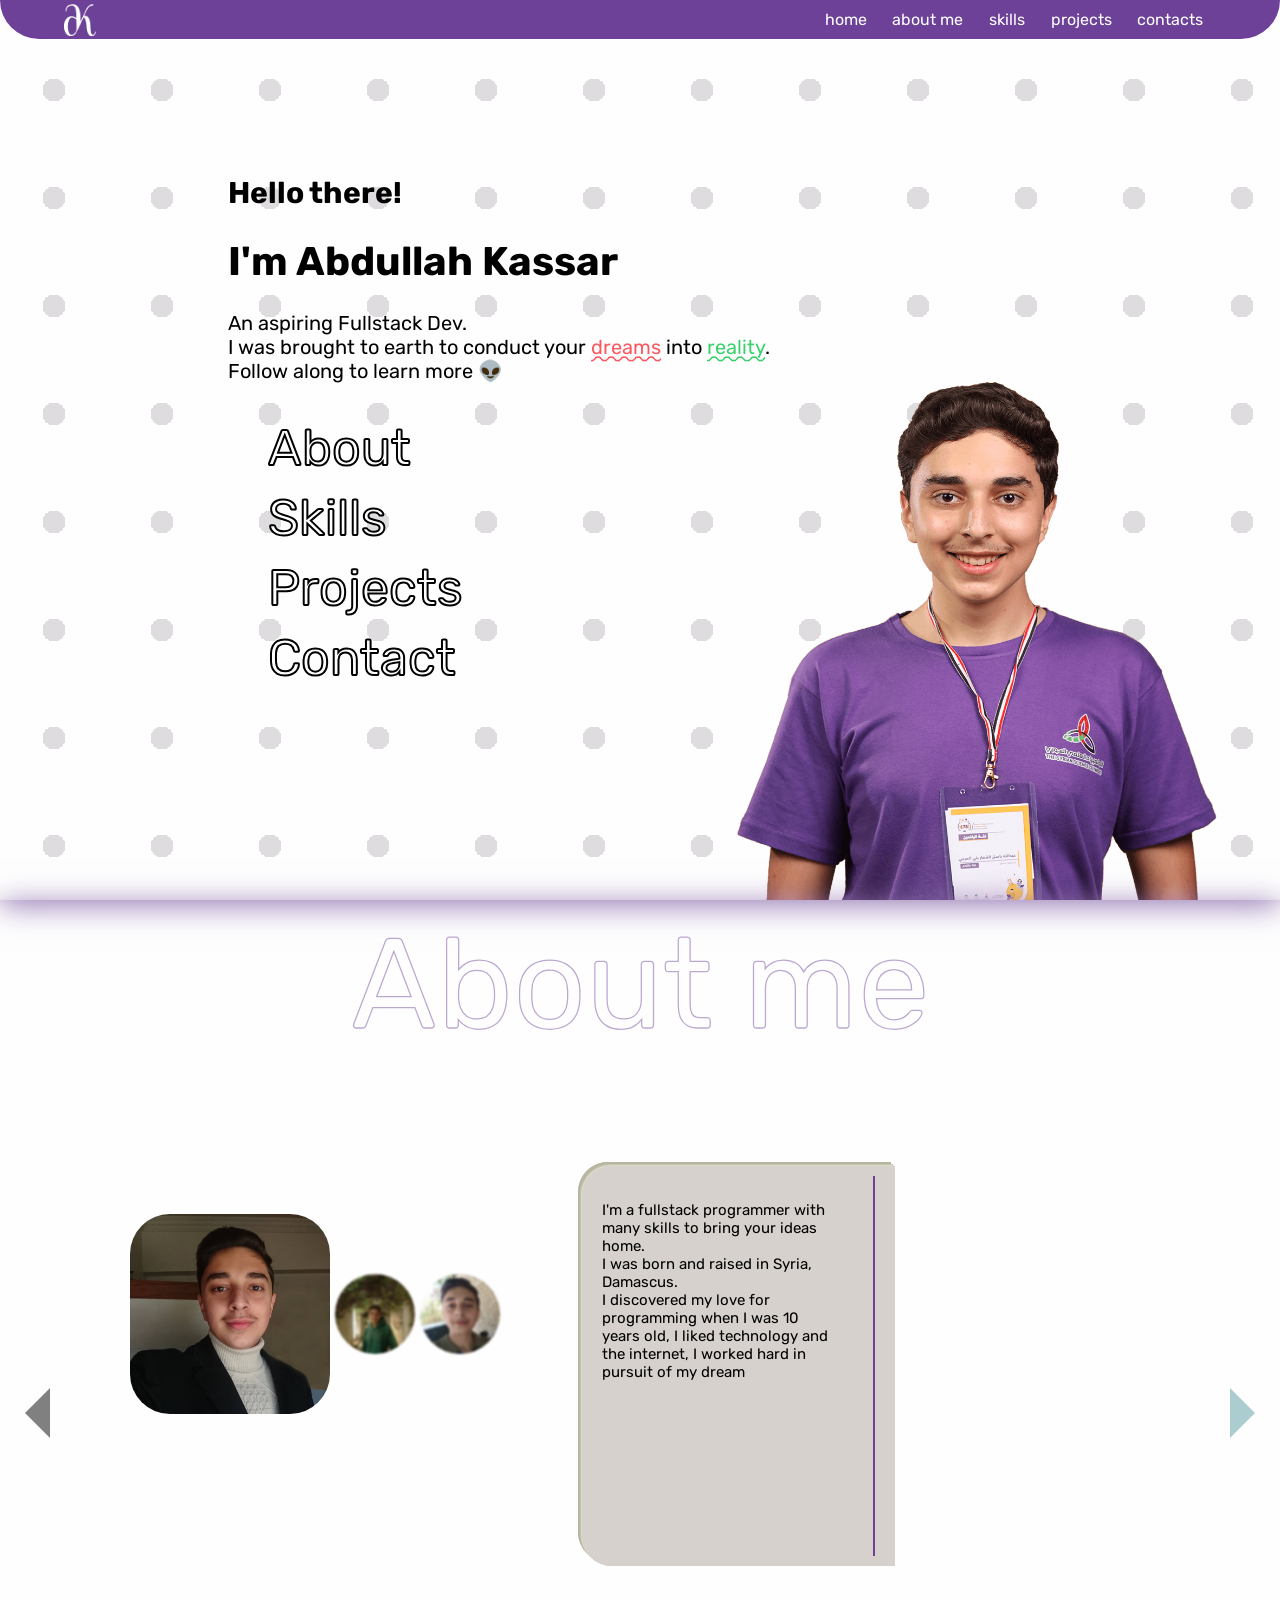
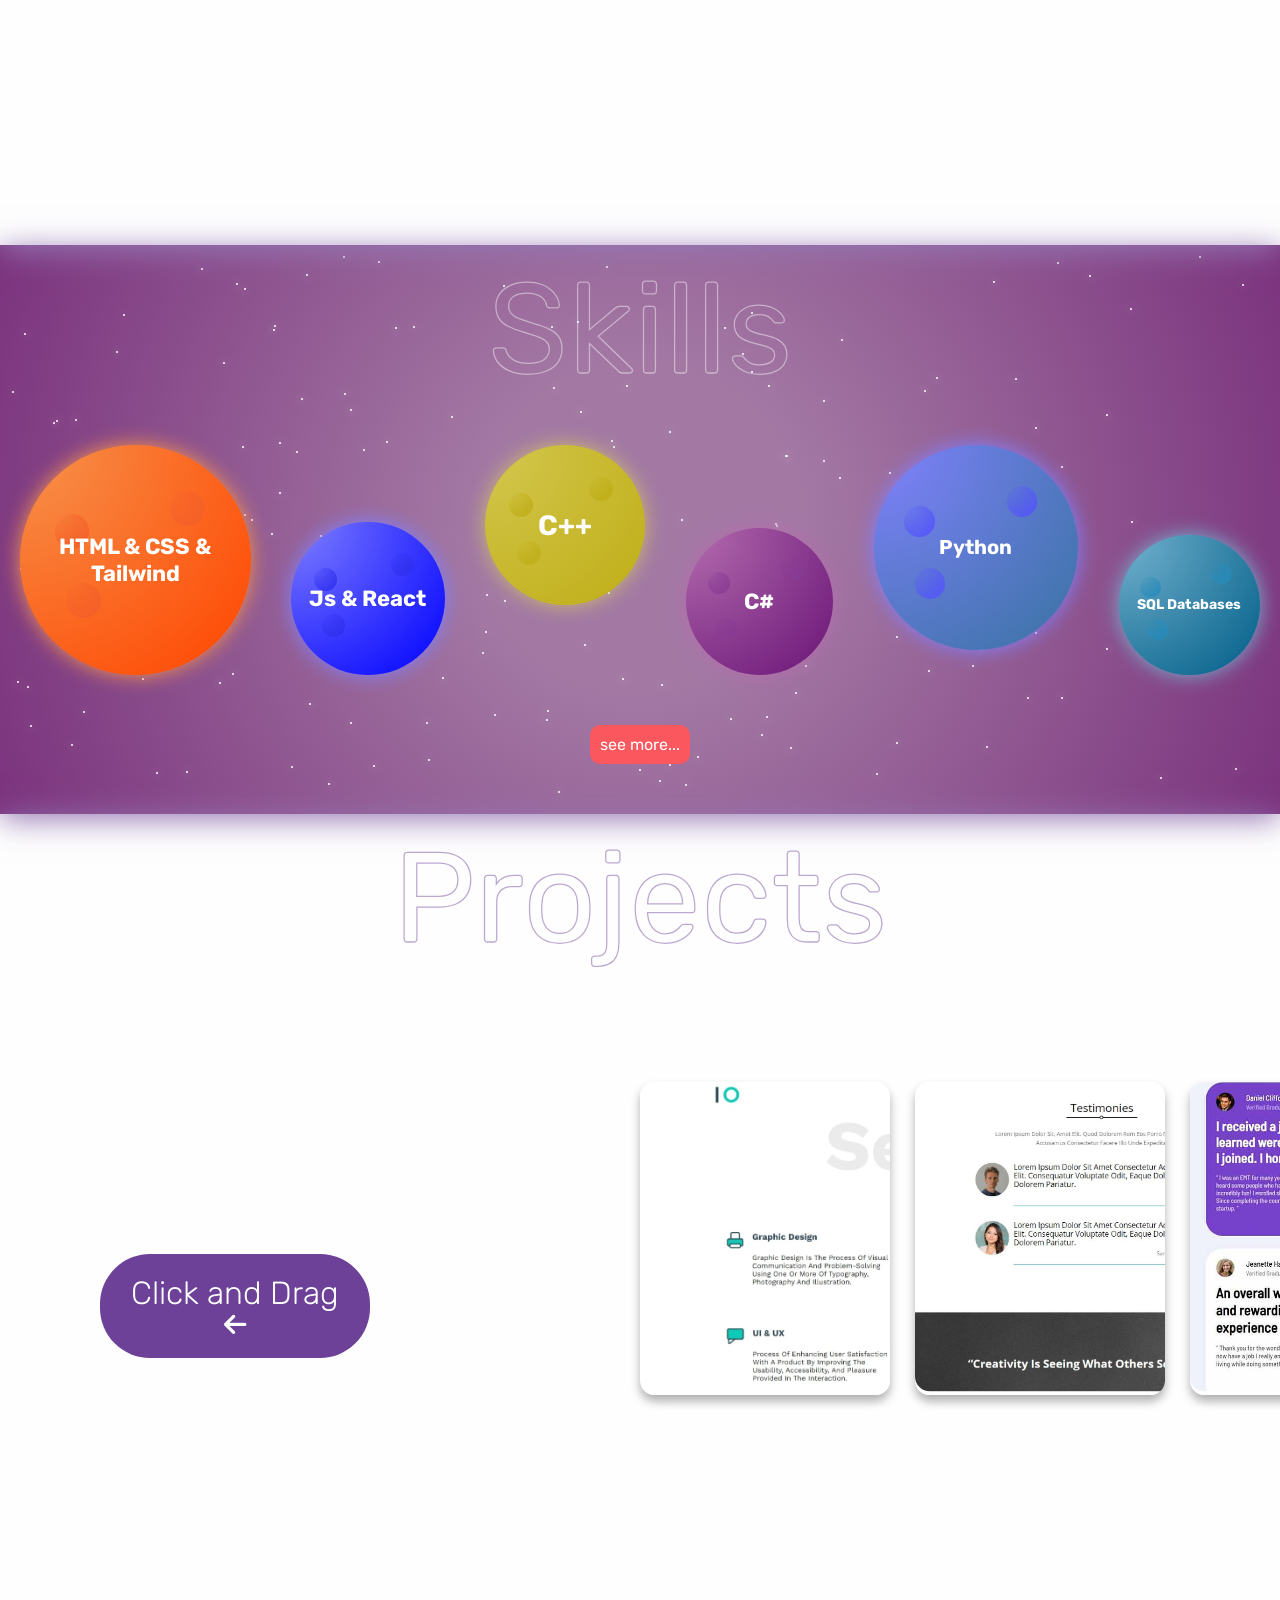
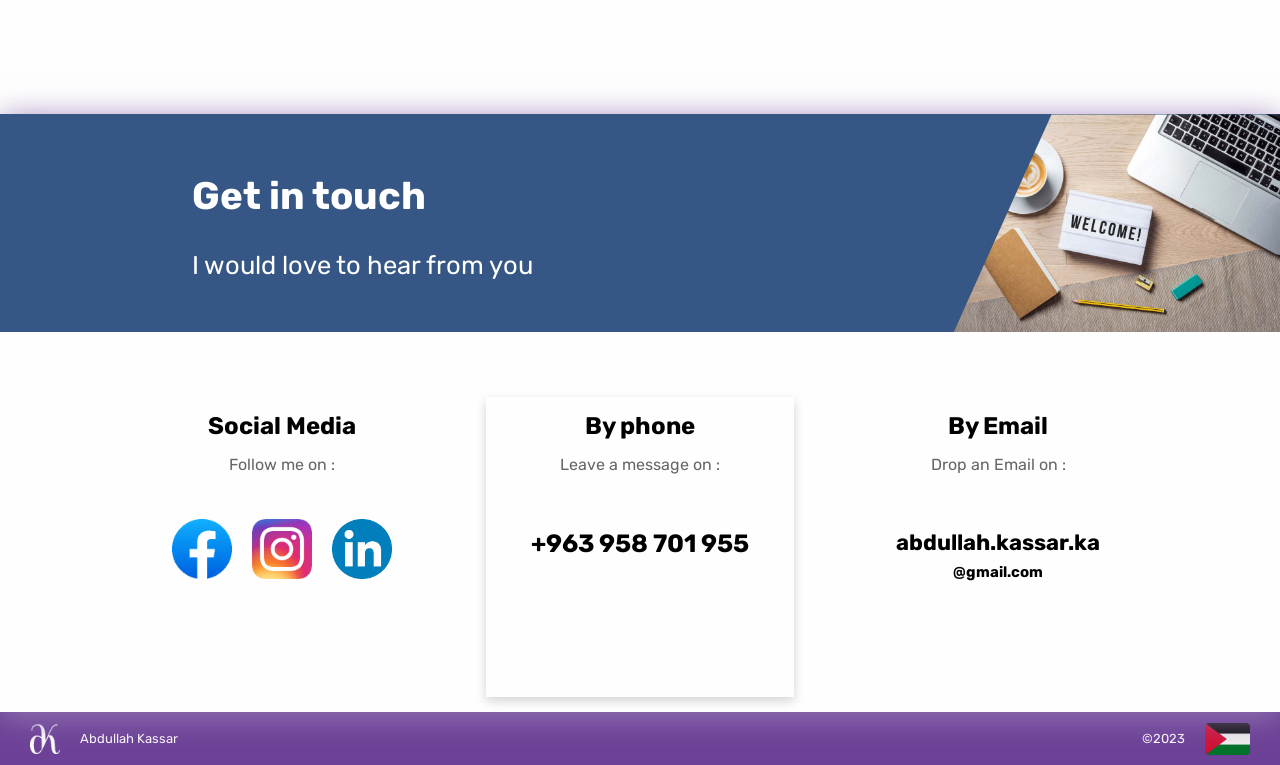
<file: index.html>
<!DOCTYPE html>
<html lang="en">
<head>
    <meta charset="UTF-8">
    <meta http-equiv="X-UA-Compatible" content="IE=edge">
    <meta name="viewport" content="width=device-width, initial-scale=1.0">

    <title>Abdullah Kassar</title>
    <link rel="shortcut icon" href="media/images/logo.png" type="image/x-icon">
    <!-- Rubik font by Google fonts-->
        <link rel="preconnect" href="https://fonts.googleapis.com">
        <link rel="preconnect" href="https://fonts.gstatic.com" crossorigin>
        <link href="https://fonts.googleapis.com/css2?family=Rubik:wght@300;500;600;700;800;900&display=swap" rel="stylesheet">
     <!-- Main css file-->
    <link rel="stylesheet" href="css/style.css">
    
    
    <!-- Font Icons-->
    <link rel="stylesheet" href="css/all.min.css">

    <body>
    <div style="overflow-x: hidden;">
        <nav >
            <img src="media/images/logo-white.png" alt="logo" class="logo">
            <ul>
                <li><a href="#home">    
                    <span class="nav-text">home</span>
                    <i class="nav-icon fa fa-home"></i>

                </a></li>

                <li><a href="#about-me">
                    <span class="nav-text">about me</span>
                    <i class="nav-icon fa-solid fa-user"></i>
                </a></li>

                <li><a href="#skills">  
                    <span class="nav-text">skills</span> 
                    <i class="nav-icon fa-solid fa-code"></i>
                </a></li>

                <li><a href="#projects">
                    <span class="nav-text">projects</span> 
                    <i class="nav-icon fa-solid fa-folder"></i>
                </a></li>

                <li><a href="#contact-me">
                    <span class="nav-text">contacts</span>
                    <i class="nav-icon fa-solid fa-envelope"></i>
                </a></li>

            </ul>
        </nav>
        <div id="home" class="parent">
            <div class="container">
                <div>

                    <div class="bio">
                        <h2>Hello there!</h2>
                        <p><h1>I'm Abdullah Kassar</h1>An aspiring Fullstack Dev.  <br>
                            I was brought to earth to conduct your <span class="red-underline anime-wavy-underline">dreams</span> into <span class="green-underline anime-wavy-underline"> reality</span>. <br>
                            Follow along to learn more &#128125; 
                        </p>
                    </div>
                    <img src="media/images/عبدالله باسل القصار بني المرجي Cropped Compressed TRANS.png" alt="me" id="me">

                    <div class="home-nav">
                        <ul data-active="1">
                            <li><a href="#about-me">About</a></li>
                            <li><a href="#skills">Skills</a></li>
                            <li><a href="#projects">Projects</a></li>
                            <li><a href="#contact-me">Contact</a></li>
                            <div id="bg-pattern"></div>

                        </ul>
                    </div>
                </div>

            </div>
        </div>

        <div class="parent" id="about-me" header="About Me">
            <svg viewbox="0 0 10 2" class="segment-title">
                <text x="5" y="1" text-anchor="middle" font-size="1" fill="none" stroke-width=".01" stroke="#6c4197" font-family="sans-serif">About me</text>
              </svg>
            <span class="left flip-button"></span>
            <div class="container flex">
                <div class="p-images">
                    <div class="p-image active"><img src="media/images/me.jpg" alt="personal image"></div>
                    <div class="p-image"><img src="media/images/me2.jpg" alt="personal image"></div>
                    <div class="p-image"><img src="media/images/me3.JPG" alt="personal image"></div>
                </div>
                <div class="bio-book">
                    <div class="bio-page">
                        <p>I've created projects solely and collectively. <br>I'm quick and will meet your deadlines.<br>I have a great typing speed over 70WPM. <br> I like challenges and teamwork <br> and most importantly i'm nice and social. so don't hesitate reaching out !</p>
                        <h2>The end &#x2764</h2>
                    </div>
                    <div class="bio-page"><p>I know:<ul>
                        <li>Front-end: <ul> <li>HTML</li> 
                            <li>CSS & CSS Tailwind</li> 
                            <li> JS & React</li>  </ul>  </li>
                            <li> Back-End:  <ul><li>C++</li>
                                                <li>Python</li> 
                                                <li>C# </li> 
                                            </ul>  
                            </li>
                                <li>SQL Databases</li>
                                <li>Adobe softwares</li></ul> </p>
                            </div>
                    <div class="bio-page "><p>I'm a fullstack programmer with many skills to bring your ideas home.<br> I was born and raised in Syria, Damascus.<br> I discovered my love for programming when I was 10 years old, I liked technology and the internet, I worked hard in pursuit of my dream</p></div>
                </div>
                
            </div>
            <span class="right flip-button"></span>
        </div>

        <div id="skills" class="parent" header="Skills">
            <div class="bg"></div>
            <svg viewbox="0 0 10 2" class="segment-title unselectable">
                <text class="unselectable" x="5" y="1" text-anchor="middle" font-size="1" fill="none" stroke-width=".01" stroke="#ffffff" font-family="sans-serif">Skills</text>
              </svg>
                <div class="skills-universe">
                    <div class="skill-planet flex" >  <div class="percentage flex">95%</div> <span class="planet-hole"></span>     <span class="planet-hole"></span>    <span class="planet-hole"></span>  <p>HTML & CSS & Tailwind          </p></div>
                    <div class="skill-planet flex">  <div class="percentage flex">90%</div> <span class="planet-hole"></span>     <span class="planet-hole"></span>    <span class="planet-hole"></span>  <p>Js & React          </p></div>
                    <div class="skill-planet flex">  <div class="percentage flex">95%</div> <span class="planet-hole"></span>     <span class="planet-hole"></span>    <span class="planet-hole"></span>  <p>C++            </p></div>
                    <div class="skill-planet flex">  <div class="percentage flex">80%</div> <span class="planet-hole"></span>     <span class="planet-hole"></span>    <span class="planet-hole"></span>  <p>C#            </p></div>
                    <div class="skill-planet flex">  <div class="percentage flex">95%</div> <span class="planet-hole"></span>     <span class="planet-hole"></span>    <span class="planet-hole"></span>  <p>Python        </p></div>
                    <div class="skill-planet flex">  <div class="percentage flex">85%</div> <span class="planet-hole"></span>     <span class="planet-hole"></span>    <span class="planet-hole"></span>  <p>SQL Databases </p></div>
                </div>
                <div class="more-skills">see more...</div>
                <div class="skills-universe xtra">
                    <div class="skill-planet flex xtra">CP</div>
                    <div class="skill-planet flex xtra">Git</div>
                    <div class="skill-planet flex xtra">Digital design</div>
                    <div class="skill-planet flex xtra">Teamwork</div>
                    <div class="skill-planet flex xtra">Quick typing speed</div>
                    <div class="skill-planet flex xtra">Great C1 English</div>
                    <div class="skill-planet flex xtra">Quick learning</div>

                </div>
        </div>

        <div class="parent" id="projects">
            <svg viewbox="0 0 10 2" class="segment-title">
                <text x="5" y="1" text-anchor="middle" font-size="1" fill="none" stroke-width=".01" stroke="#6c4197" font-family="sans-serif">Projects</text>
              </svg>
            <div class="instructions">
                Click and Drag <br>
                <i class="fa fa-arrow-left"></i>
            </div>
            <div class="slider" data-mouse-down-at="0" data-done-delta-percentage="0" data-mouse-down-at-y="0">
                <div class="image-canvas" draggable="false" data-touched="0">
                    <img src="media/images/digital-agency-project.jpg" alt="project image" draggable="false">
                    <div class="image-hover ">
                        <div class="black-bg"></div>
                        <p class="image-description">a full introduction to a professional digital agency, it is inclusive to all sections initiating the agency to the client<br> it embodies creative shapes using plain css<br> it is responsive to all screen sizes.</p>
                        <div class="more-skills visit-project">visit</div>
                    </div>
                </div>
                <div class="image-canvas" data-touched="0">
                    <img src="media/images/Kasper-project.jpg" alt="project image" draggable="false">
                    <div class="image-hover ">
                        <div class="black-bg"></div>
                        <p class="image-description">a website for an design agency, showing all the provided services and its prior projects.<br> it also refers to the former customers' testimonies, and showcase the skills of the agency's team. </p>
                        <div class="more-skills visit-project">visit</div>
                    </div>
                    </div>

                <div class="image-canvas" data-touched="0" >
                    <img src="media/images/Testimonial-review-project.jpg" alt="project image" draggable="false">
                    <div class="image-hover ">
                        <div class="black-bg"></div>
                        <p class="image-description">Brain tracy in his book "<i>the psychology of selling</i>" referred repeatedly to the importance of past customers' testimony and positive review about the product<br> that's why it is essential to showcase that in your website in an exquisite and responsive way </p>
                        <div class="more-skills visit-project">visit</div>
                
                    </div>
                </div>

                <div class="image-canvas"data-touched="0" >
                    <img src="media/images/pricing-table-project.jpg" alt="project image" draggable="false">
                    <div class="image-hover ">
                        <div class="black-bg"></div>
                        <p class="image-description">Bad designs might put the customer off or change his mind<br>that's why it is important to have good professional layout when closing the deal<br>this is a perfect example of what you should expect from a price table</p>
                        <div class="more-skills visit-project">visit</div>
                    </div>
                </div>

                <div class="image-canvas" data-touched="0">
                    <img src="media/images/choose-interest-project.jpg" alt="project image" draggable="false">
                    <div class="image-hover">
                        <div class="black-bg"></div>
                        <p class="image-description">this is an interactive project to induce the user to choose his interest.<br>everything is animated to give it a posh touch<br> it is simple, modern, responsive layout.</p>
                        <div class="more-skills visit-project">visit</div>

                    </div>
                </div>
                <div class="image-canvas"data-touched="0" >
                    <img src="media/images/login-form-project.jpg" alt="project image" draggable="false">
                    <div class="image-hover">
                        <div class="black-bg"></div>
                        <p class="image-description">a simple yet effective login form<br>it is user-friendly, non-complicated and beautiful <br>it uses visual input validations <br>it also offers different way of signing</p>
                        <div class="more-skills visit-project">visit</div>
                    </div>
                </div>
                <div class="image-canvas" data-touched="0">
                    <img src="media/images/gym-intro-project.jpg" alt="project image" draggable="false">
                    <div class="image-hover">
                        <div class="black-bg"></div>
                        <p class="image-description">this is an exquisite project to foster the customer to enrol in the gym.<br>it shows him the many benefits he'll reap from this investment in his health and simple easy-to-follow steps he can take.<br>the main color was carefully chosen to implant a feeling of motivation</p>
                        <div class="more-skills visit-project">visit</div>
                    </div>
                </div>
            </div>
        </div>

        <div id="contact-me" class="parent">
                <div class="flex text-and-image">
                    <div class="contact-me-text">
                        <h2>Get in touch</h2>
                        <p>I would love to hear from you</p>
                    </div>
                    <div class="contact-me-image">
                        <img src="media/images/contact-me-img.jpg" alt="contact-me">
                    </div>
                    
                </div>
            <div class="container">
                <div class="contact-list">
                    <h2>Social Media</h2>
                    <p class="secondary-p">Follow me on :</p>
                    <div class="flex">
                        <a href="https://www.facebook.com/abdallah.ka.37" class="icon-holder"><img src="media/images/facebook.png" alt="facebook"></a>
                        <a href="https://www.instagram.com/abdallah_ka.1/" class="icon-holder"><img src="media/images/instagram.png" alt="Instagram"></a>
                        <a href="https://www.linkedin.com/in/abdullah-kassar-5224ab272/" class="icon-holder"><img src="media/images/linkedin.png" alt="Linkedin"></a>
                    </div>
                    

                </div>
                <div class="contact-list">
                    <h2>By phone</h2>
                    <p class="secondary-p">Leave a message on :</p>
                    <p style="margin-top: 55px; font-size: 25px;"><b>+963 958 701 955</b></p>
                </div>
                <div class="contact-list">
                    <h2>By Email</h2>
                    <p class="secondary-p">Drop an Email on :</p>
                    <p style="margin-top: 55px; font-size: 22px;"><b>abdullah.kassar.ka<br><span style="font-size: 15px;">@gmail.com</span></b></p>

                </div>
            </div>
        </div>


        <footer>
            <div>
                <img src="media/images/logo-white.png" alt="">
                <p>Abdullah Kassar</p>
            </div>
            <div>
                <p>©2023</p>
                <img src="media/images/palestine.png" >
            </div>
        </footer>
    </div>
    <script src="main.js"></script>
</body>
</html>
</file>
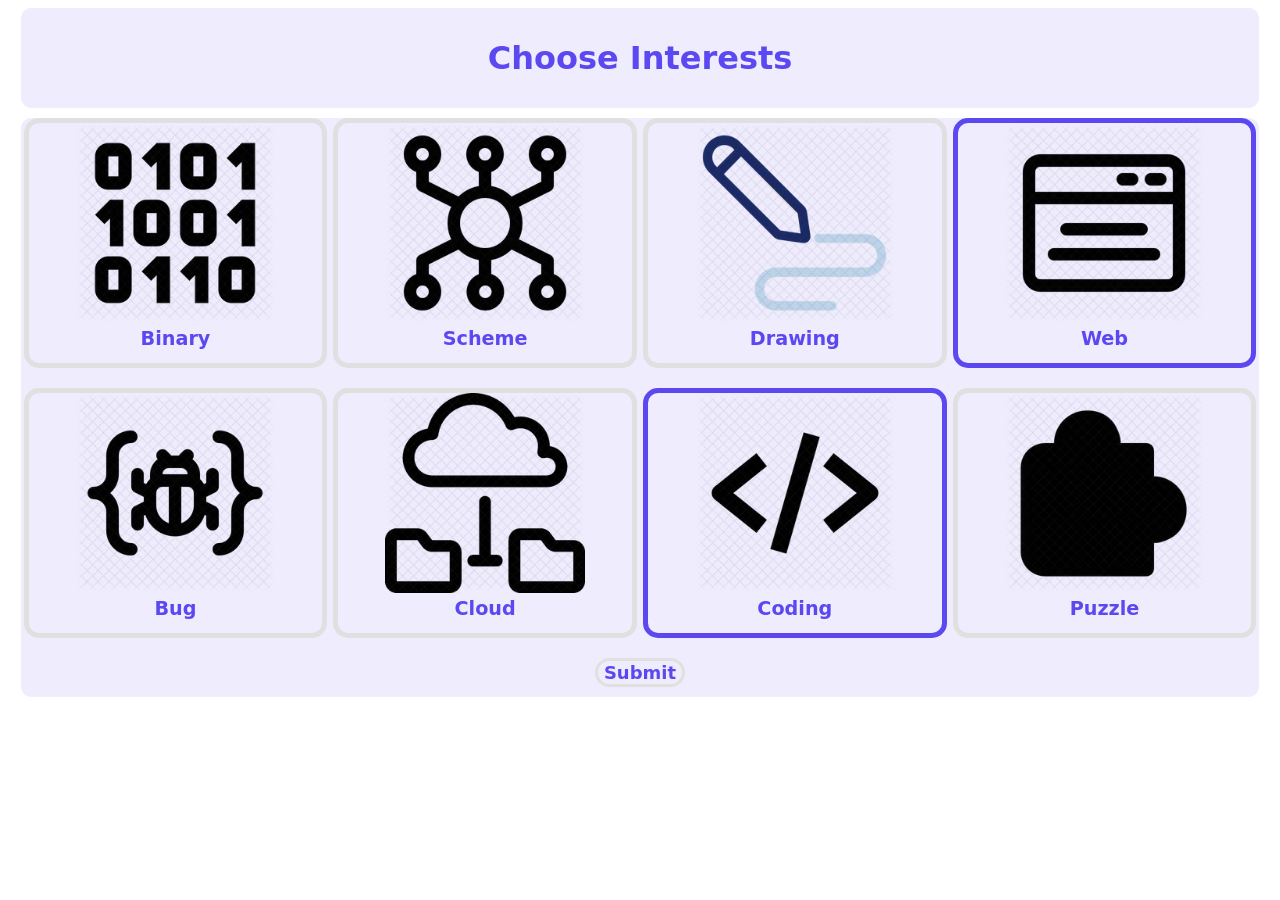
<file: Projects/Choose-Interests/choose-interests.html>
<!DOCTYPE html>
<html lang="en">
<head>
    <meta charset="UTF-8">
    <meta http-equiv="X-UA-Compatible" content="IE=edge">
    <meta name="viewport" content="width=device-width, initial-scale=1.0">
    <title>Choose Interests</title>
    <link rel="stylesheet" href="css/main.css">
</head>
<body>
    <form target="_blank" class="interest-container"> <!--Choose Interest -->
        <h2 class="interest-header">choose interests</h2>

        <div class="interest-flex-parent">

            <input type="checkbox" name="interest" id="bin" value="bin" hidden>
            <label for=bin class="interest-flex-child"> <img src="image/binary.avif" alt="bin"> <p>binary</p></label>

            <input type="checkbox" name="interest" id="scheme" value="scheme" hidden>
            <label for=scheme class="interest-flex-child"> <img src="image/scheme.avif" alt="scheme"> <p>scheme</p></label>

            <input type="checkbox" name="interest" id="draw" value="draw" hidden>
            <label for=draw class="interest-flex-child"> <img src="image/drawing.avif" alt="draw"> <p>drawing</p></label>

            <input type="checkbox" name="interest" id="web" value="web" checked hidden>
            <label for=web class="interest-flex-child"> <img src="image/web.avif" alt="web"> <p>web</p> </label>

            <input type="checkbox" name="interest" id="bug" value="bug" hidden>
            <label for=bug class="interest-flex-child"> <img src="image/bug.avif" alt="bug"> <p>bug</p></label>

            <input type="checkbox" name="interest" id="cloud" value="cloud" hidden>
            <label for=cloud class="interest-flex-child"> <img src="image/cloud.avif" alt="cloud"> <p>cloud</p> </label>

            <input type="checkbox" name="interest" id="coding" value="coding" checked hidden>
            <label for=coding class="interest-flex-child"> <img src="image/code.avif" alt="coding"> <p>coding</p></label>

            <input type="checkbox" name="interest" id="puzzle" value="puzzle" hidden>
            <label for=puzzle class="interest-flex-child"> <img src="image/puzzle.avif" alt="puzzle"> <p>puzzle</p> </label>
    
            <input type="submit">

        </div>
    </form>
</body>
</html>

<!-- #5c48f1 
     #eeecfd-->
</file>
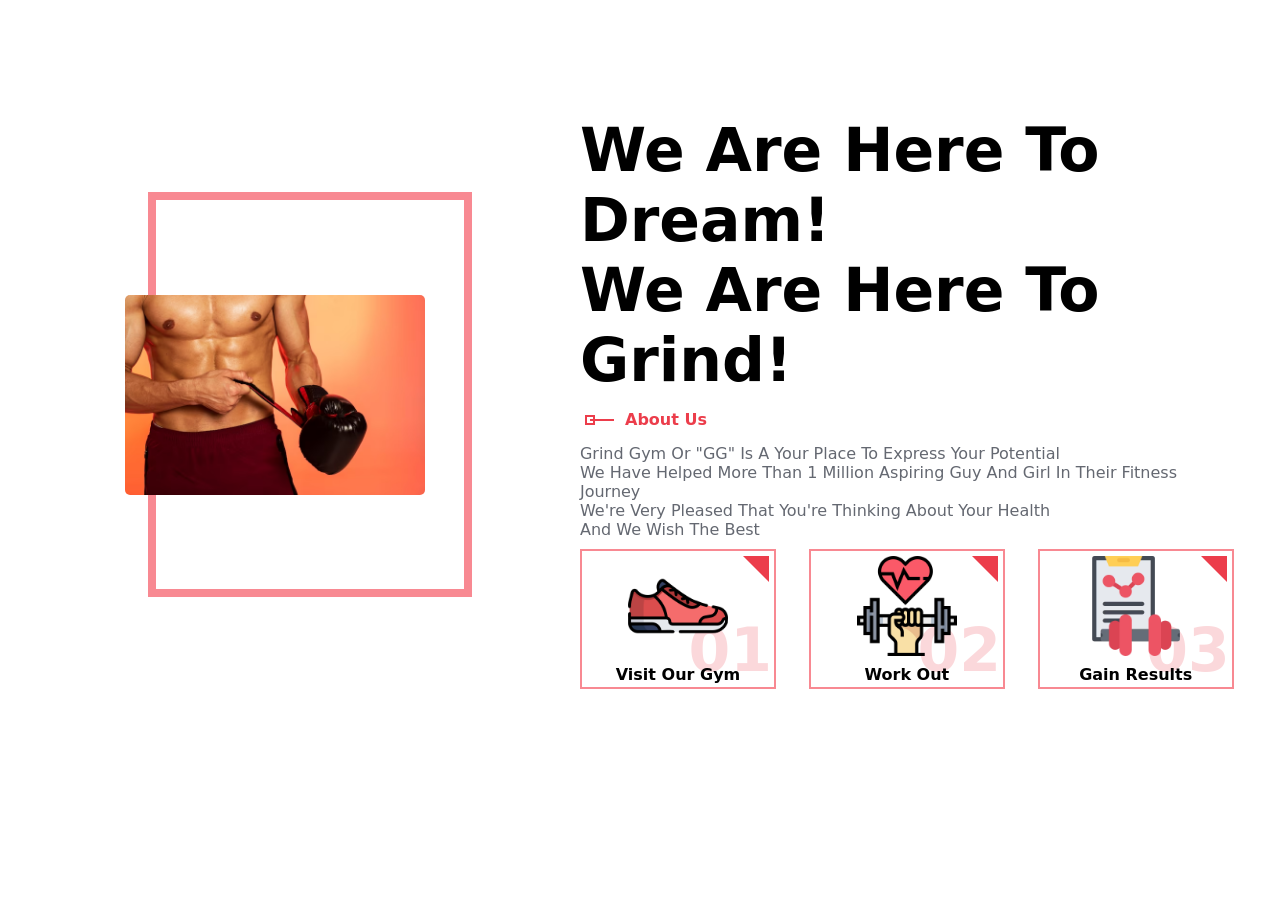
<file: Projects/Gym-Intro/gym-intro.html>
<!DOCTYPE html>
<html lang="en">
<head>
    <meta charset="UTF-8">
    <meta http-equiv="X-UA-Compatible" content="IE=edge">
    <meta name="viewport" content="width=device-width, initial-scale=1.0">
    <title>Fitness</title>
    <link rel="stylesheet" href="css/main.css">
</head>
<body>
    <div class="welcome-card">
        <aside>
            <figure>
                <img src="image/masculine-man-2.jpg" alt="masculine man">
            </figure>
        </aside>
        <article>
            <h1>we are here to dream! <br> we are here to grind!</h1>
            <div class="about-us-box"></div>
            <span>about us</span>
            <div class="about-us-description"> grind gym or "GG" is a your place to express your potential <br> we have helped more than 1 million aspiring guy and girl in their fitness journey<br> we're very pleased that you're thinking about your health <br> and we wish the best </div>
            <div class="steps-flex-parent">
                <div class="steps-flex-child">
                    <div>
                        <img  src="image/shoes.png" alt="sport shoes" class="steps-img">
                    </div>  
                    <p class="steps-img-caption">visit our gym</p>
                </div>

                <div class="steps-flex-child">
                    <div>
                        <img  src="image/dumbbell-heartbeat.png" alt="dumbbell" class="steps-img">
                    </div>
                    <p class="steps-img-caption">work out</p>
                </div>

                <div class="steps-flex-child">
                    <div>
                        <img  src="image/fit-result.avif" alt="results" class="steps-img">
                    </div>
                    <p class="steps-img-caption">gain results</p>
                </div>
            </div>
        </article>
    </div>
</body>
</html>
</file>
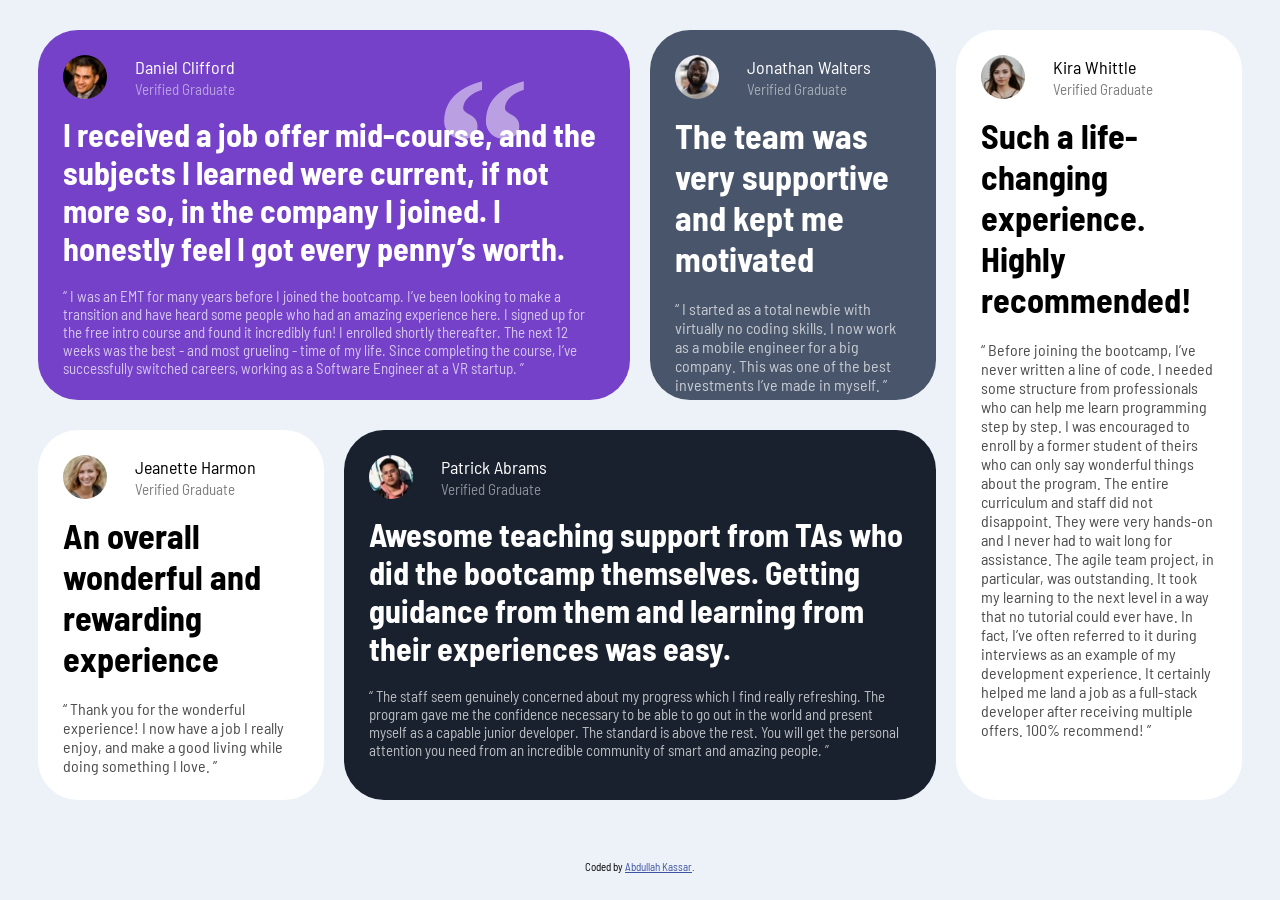
<file: Projects/testimonials-grid-section/testimonial-review.html>
<!DOCTYPE html>
<html lang="en">
<head>
	<meta charset="UTF-8">
	<meta name="viewport" content="width=device-width, initial-scale=1.0"> <!-- displays site properly based on user's device -->

	<link rel="icon" type="image/png" sizes="32x32" href="./images/favicon-32x32.png">

	<link rel="preconnect" href="https://fonts.googleapis.com">
	<link rel="preconnect" href="https://fonts.gstatic.com" crossorigin>
	<link href="https://fonts.googleapis.com/css2?family=Barlow+Semi+Condensed:ital,wght@0,500;1,500&display=swap" rel="stylesheet">

	<link rel="stylesheet" href="css/style.css">

	<title>Testimonials Grid Section</title>


</head>
<body>
	<div class="grid-parent">
		<div class="testimony" id="one">

			<div class="person">
				<img src="images/image-daniel.jpg" alt="Daniel's image">

				<div class="person-presentation">
					<div class="name light">Daniel Clifford</div>
					<div class="verified-grad light">Verified Graduate</div>
				</div>

			</div>

			<div class="main-text light">
				I received a job offer mid-course, and the subjects I learned were current, if not more so, 
				in the company I joined. I honestly feel I got every penny’s worth.
			</div>
			<div class="secondary-text light">
				“ I was an EMT for many years before I joined the bootcamp. I’ve been looking to make a 
				transition and have heard some people who had an amazing experience here. I signed up 
				for the free intro course and found it incredibly fun! I enrolled shortly thereafter. 
				The next 12 weeks was the best - and most grueling - time of my life. Since completing 
				the course, I’ve successfully switched careers, working as a Software Engineer at a VR startup. ”
			</div>
		</div>


		<div class="testimony" id="two">

			<div class="person">
				<img src="images/image-jonathan.jpg" alt="Jonathan's image">

				<div class="person-presentation">
					<div class="name light">Jonathan Walters</div>
					<div class="verified-grad light">Verified Graduate</div>
				</div>

			</div>

			<div class="main-text light">
				The team was very supportive and kept me motivated
			</div>
			<div class="secondary-text light">
				“ I started as a total newbie with virtually no coding skills. I now work as a mobile engineer for a big company. This was one of the best investments I’ve made in myself. ”
			</div>

		</div>
		
		
		<div class="testimony" id="three">

			<div class="person">
				<img src="images/image-kira.jpg" alt="Kira's image">

				<div class="person-presentation">
					<div class="name">Kira Whittle</div>
					<div class="verified-grad">Verified Graduate</div>
				</div>

			</div>

			<div class="main-text">
				Such a life-changing experience. Highly recommended!
			</div>
			<div class="secondary-text">
				“ Before joining the bootcamp, I’ve never written a line of code. I needed some structure from 
				professionals who can help me learn programming step by step. I was encouraged to enroll by a former 
				student of theirs who can only say wonderful things about the program. The entire curriculum and staff 
				did not disappoint. They were very hands-on and I never had to wait long for assistance. The agile team 
				project, in particular, was outstanding. It took my learning to the next level in a way that no tutorial 
				could ever have. In fact, I’ve often referred to it during interviews as an example of my development 
				experience. It certainly helped me land a job as a full-stack developer after receiving multiple offers. 
				100% recommend! ”
			</div>
		</div>
		
		<div class="testimony" id="four">

			<div class="person">
				<img src="images/image-jeanette.jpg" alt="Jeanette's image">

				<div class="person-presentation">
					<div class="name">Jeanette Harmon</div>
					<div class="verified-grad">Verified Graduate</div>
				</div>

			</div>

			<div class="main-text">
				An overall wonderful and rewarding experience
			</div>
			<div class="secondary-text">
				“ Thank you for the wonderful experience! I now have a job I really enjoy, and make a good living 
		 while doing something I love. ”
			</div>
		</div>
		
		<div class="testimony" id="five">

			<div class="person">
				<img src="images/image-patrick.jpg" alt="Patrick's image">

				<div class="person-presentation">
					<div class="name light">Patrick Abrams</div>
					<div class="verified-grad light">Verified Graduate</div>
				</div>

			</div>

			<div class="main-text light">
				Awesome teaching support from TAs who did the bootcamp themselves. Getting guidance from them and 
				learning from their experiences was easy.
			</div>

			<div class="secondary-text light">
				“ The staff seem genuinely concerned about my progress which I find really refreshing. The program 
				gave me the confidence necessary to be able to go out in the world and present myself as a capable 
				junior developer. The standard is above the rest. You will get the personal attention you need from 
				an incredible community of smart and amazing people. ”
			</div>

		</div>
	</div>

	<div class="attribution">
		Coded by <a href="#">Abdullah Kassar</a>.
	</div>
</body>
</html>
</file>
<file: css/style.css>
:root{
    --cyan: #00def2;
    --gray: #abcdcf;
    --dark-gray: #5c6f70;
    --dark-blue: #345065;
    --blueish-black: #233645;
    --light-red: #fa585e;
    --light-green: #3ad16d;
    
    --border-rad: 10px;
    --purple: #6c4197;
}

*{
    box-sizing: border-box;
    font-family: 'Rubik', sans-serif;

    scroll-behavior: smooth;

    box-sizing: border-box;
}
body{
    background-color: #fefefe;
    margin: 0;
}
a{
    text-decoration: none;
    color: inherit;
}
.flex{
    display: flex;
    align-items: center;
    justify-content: center;
}

.icon{
    width: 56px;
    height: 56px;

    border-radius: 50%;
}

.gmail-com{
    font-size: 70%;
    font-weight: bold;
    text-transform: none;

}

.anime-wavy-underline.blue-underline, .anime-wavy-underline.green-underline, .anime-wavy-underline.red-underline{
    --bg-y: 21px;
    background-image: url(/media/images/blue-wavy-underline.png);
    color: var(--dark-blue);
    background-position: 0px var(--bg-y);
    background-repeat: repeat-x;
    background-size: 40px 6px;
    
    animation: underline-wavy 15s linear 0s infinite;
    padding-bottom: 5px;
}
.anime-wavy-underline.green-underline{
    background-image: url(../media/images/green-wavy-underline.png) !important;
    color: var(--light-green) !important;
}
.anime-wavy-underline.red-underline{
    background-image: url(../media/images/red-wavy-underline.png) !important;
    color: var(--light-red) !important;

}
@keyframes underline-wavy {
    100%{background-position: 500px var(--bg-y)}
}


.green{
    color: lightgreen;
    padding-bottom: 30px;
    position: relative;

    
}

.container{
    width: 80%;
    margin: auto;
}
.container.extend-left{
    margin: auto 0 auto auto;
}
.parent{
    box-shadow: #9577b3  0px 5px 30px;

        position: relative;
}
.segment-title{
    font-size: 100px;
    width: fit-content;

    opacity: 0.45;
    margin-bottom: -100px;

    -webkit-touch-callout: none;
    -webkit-user-select: none;
    -khtml-user-select: none;
    -moz-user-select: none;
    -ms-user-select: none;
    user-select: none;
}
.segment-title text{
    box-shadow: 0 0 100px white inset;

}
.protect{
    width: 100%;
    height: 100%;
    position: absolute;
    top: 0;
    left: 0;
}
#home{
    min-height: 100vh;
    background-repeat: no-repeat;
    background-size: cover;
    position: relative;
}
#home .container{

    padding: 150px 25px 0 100px;

    display: flex;
    justify-content: space-between;
}
#home .container > div{
    width: 70%;
}
.home-nav{
    font-size: 50px;
    width: fit-content;
}
.home-nav:hover ul > li{
    opacity: 0.35;
}

.home-nav:hover ul > li:hover{
    opacity: 1;
}
.home-nav:hover ul #bg-pattern{
    opacity: 0.6;
    background-size: 11vmin 11vmin;

}
.home-nav ul{
    margin-block: 30px;
    list-style: none;
    width: fit-content;
}
.home-nav li{
    padding-block: 5px;
    transition: opacity 0.3s;
}
.home-nav a{
    color:white;
    -webkit-text-stroke-width: 2px;
    -webkit-text-stroke-color: black;
}
#bg-pattern{
    height: 100vh;
    width: 100vw;
    background-image: radial-gradient(rgba(44, 28, 50, 0.15) 15%, transparent 15% );
    background-size: 12vmin 12vmin;
    background-position: 0% 0%;
    position: absolute;
    left: 0; top: 0; z-index: -1;
    transition: background-size 0.6s, background-position 0.6s;
}
.home-nav ul[data-active='0'] #bg-pattern{
    background-position: 0 -25%;
}
.home-nav ul[data-active='1'] #bg-pattern{
    background-position: 0 -50%;
}
.home-nav ul[data-active='2'] #bg-pattern{
    background-position: 0 -75%;
}
.home-nav ul[data-active='3'] #bg-pattern{
    background-position: 0 -100%;
}
#me{
    width: 40vw;
    position: absolute;
    right: 4%;
    bottom: 0;
}
nav{
    display: flex;
    position: fixed;
    top: 0px;
    width: 100%;



    align-items: center;
    justify-content: space-between;
    padding-inline: 5%;
    flex-grow: 1;

    background-color: #6c4197;

    color: white;

    border-radius: 0 0 200px 200px;

    z-index: 1000;
}
.logo{
    width: 32px;
}
nav ul{
    display: flex;
    align-items: center;
    justify-content: space-between;
    height: 100%;  
    margin: 0;  
    
}
nav ul li{
    height: 100%;
    padding-block: 10px;
    list-style: none;
    margin-inline: 1vw;
    cursor: pointer;
}
nav ul li:hover{
    border-bottom: var(--light-red) 2px solid;
    padding-block: 8px;
}
.nav-icon{
    display: none !important;
    transform: rotate(0.5turn);
    transition: transform 1s 0.5s;
}

.bio{
    font-size: clamp(14px, 2vw, 20px);
    margin-right: 30px;
}







#about-me{
    min-height: 105vh;
    position: relative;
}

#about-me .container{
    justify-content: space-between;
}
.flip-button{
    transition: color 1s;
}
.right.flip-button{
    border: transparent 25px solid;
    border-left-color:var(--gray);

    position: absolute;
    right: -15px;
    top: 50%;
    margin: 15px;
    height: 0;
    width: 0;

    cursor: pointer;
}
.left.flip-button{
    border: transparent 25px solid;
    border-right-color: gray;

    position: absolute;
    top: 50%;
    left: -15px;
    margin: 15px;
    height: 0;
    width: 0;

    cursor: pointer;
}
.p-images{
    width: 40%;
    padding-block: 15%;
    padding-right: 20px;
    display: flex;
    justify-content: space-around;
    align-items: center;
    position: relative;

}
.p-images::after{
    content: "";
    width: 1px;
    border-radius: 100px;
    background-image: linear-gradient( transparent 0%, white 50%, transparent 100%);
    height: 100%;
    right: 0;
    position: absolute;
}
.p-image img{
    max-width: 80px;
    border-radius: 50%;
    filter: grayscale(30%) blur(1px);
    transition: all 1.5s;
}
.p-image.active img{  /*edit hover ..................................................*/
    max-width: 200px;
    filter: grayscale(0%) blur(0px);
    border-radius: 40px;

}

.bio-book{
    width: 58%;
    height: 300px;

    margin-left: 60px;
    perspective: 1000px;

    font-size: 15px;
}
.bio-page{
    color: black;
    margin-right: 50px;
    height: 400px;
    width: 55%;

    border-radius: 30px 0 0 30px;


    transform: rotateY(0turn);
    transform-style: preserve-3d;
    transform-origin: right;
    transition: transform 1.8s 0.1s;
    
    background-color: rgb(214, 209, 204);
    display: inline-block;

    padding: 20px 55px 20px 20px;

    position: absolute;
    box-shadow: rgb(220, 220, 198) -1px -1px 0px, rgb(194, 194, 175) -2px -2px 0px, rgb(182, 182, 163) -4px -4px 0px;
}
.bio-page:first-of-type{
    box-shadow: none;
}
.bio-page p {
    backface-visibility: hidden;
}
.bio-page::after{
    content: '';
    background-color: var(--purple);
    height: calc(100% - 20px);
    width: 2px;
    position: absolute;
    right: 20px;
    top: 10px;
}
.bio-page.read-ed{
    transform: rotateY(0.5turn);
    box-shadow: none
}
#skills{
    position: relative;
}

#skills .bg{
    position: absolute;
    
    min-width: 100%;min-height: 100%;
    z-index: -1;background: rgb(139,100,140);
    background: radial-gradient(circle, rgb(163, 121, 164) 23%, rgba(123,51,125,1) 100%);
}
.skills-universe{
    display: flex;
    flex-wrap: wrap;

    justify-content: space-around;
    padding-bottom: 50px;
}

.skill-planet{
    --dark-side: rgb(84, 84, 84);
    --sec-color: rgb(179, 179, 179);

    --hole-color: var(--dark-side);


    border-radius: 50%;
    background-color: var(--dark-side);
    background-image: radial-gradient(farthest-corner at 0% 0%, var(--sec-color), var(--dark-side));
    box-shadow: 0 0 20px var(--sec-color);
    width: var(--width);
    aspect-ratio: 1/1;

    margin-inline: 20px;

    color:white;
    font-weight: bold;

    align-self: flex-start;
    

    font-size: 22px;
    
    position: relative;
    margin-top: 40px;

}
.skill-planet p{
    text-align: center;
    z-index: 100;
}
.skill-planet .planet-hole{
    content: "";
    position: absolute;
    background-image: radial-gradient(circle at 0% 0%, transparent, var(--hole-color));

    border-radius: 50%;


}

.skill-planet .planet-hole:first-of-type{
    top: 20%;
    left: 65%;
    width: 15%;
    height: 15%;

}
.skill-planet .planet-hole:nth-of-type(2){
    top: 60%;
    left: 20%;
    width: 15%;
    height: 15%;

}

.skill-planet .planet-hole:nth-of-type(3){
    top: 30%;
    left: 15%;
    width: 15%;
    height: 15%;

}
.skill-planet .percentage{
    z-index: -1;
    transform: translateY(60px);
    background-color: var(--dark-side);
    border-radius: 20px;
    width: 40px;
    font-size: 14px;
    position: absolute;
    top: -25px;
    left: calc(50% - 20px);

    transition: all 0.5s ;
}
.skill-planet:hover .percentage{
    transform: translateY(0px);
}
.skill-planet .percentage::before{
    content: '';
    border: 10px solid;
    border-color: var(--dark-side) transparent transparent transparent;

    position: absolute;
    bottom: -18px;

}

.skill-planet:nth-of-type(2n){
    align-self: flex-end;
    
}

.skill-planet:first-of-type:not(.xtra){
    --dark-side:orangered;
    --sec-color: rgb(246, 147, 76);
    
    --hole-color:  rgb(244, 95, 41);
    width: 18%;
    

}
.skill-planet:nth-of-type(2):not(.xtra){
    --dark-side:blue;
    --sec-color: rgb(128, 128, 255);
    --hole-color: rgb(48, 48, 237);
    width: 12%;
    
}

.skill-planet:nth-of-type(3):not(.xtra){
    --dark-side:#bfae17;
    --sec-color: rgba(218, 206, 95, 0.765);
    width: 12.5%;
    font-size: 28px;
    
}

.skill-planet:nth-of-type(4):not(.xtra){
    --dark-side:#6a1577;
    --sec-color: #b56daf;
    --hole-color: #883b94;

    width: 11.5%;

}
.skill-planet:nth-of-type(5):not(.xtra){
    --dark-side: #3973a2;
    --sec-color: rgb(129, 129, 254);
    --hole-color: rgb(84, 84, 252);
    width: 16%;
    font-size: 20px;
    
}


.skill-planet:nth-of-type(6):not(.xtra){
    --dark-side:#015e88;
    --sec-color: #75b3d0;
    --hole-color: #268cbb;

    width: 11%;
    font-size: 14px;
}

.skill-planet.xtra{
    font-size: 14px;
    width: 160px;
    flex-shrink: 0;
}
.skills-universe.xtra {
    overflow: hidden;  /* Hide the element content, while height = 0 */
    height: 0; opacity: 0;
    transition: height 0ms 400ms, opacity 400ms 0ms;
}
.more-skills{
    width: fit-content;
    padding: 10px;
    margin: auto;

    border-radius: var(--border-rad);
    background-color: var(--light-red);
    color: white;

    cursor: pointer;
    transition: transform 0.5s 0.1s;
}

.more-skills:hover{
    transform: scale(1.2);
}

.skills-universe.xtra.visible {
    height: auto; opacity: 1;
    transition: height 0ms 0ms, opacity 600ms 0ms;
}

#projects{
    height: 100vh;
    margin-bottom: 0;
}

.slider{
    display: flex;
    gap: 25px;
    
    margin-block: 100px;
    
    transform: translate(0, -90%);  /*to shift he slider up a little*/

    position: absolute;
    top: 50%;
    left: 50%;
}
.slider .image-canvas{
    width: 250px;
    overflow: hidden;
    border-radius: 15px;

    position: relative;
    box-shadow: rgb(179, 177, 177) 0px 6px 10px;
}

.slider .image-canvas img{
    object-fit: cover;
    object-position: 0% 0%;
    width: 250%;
    height: 310px;
    border-radius: 15px;

    transition: filter 1s;
}

.slider .image-canvas .image-hover{
    width: 100%;
    height: 80%;

    transform: translateY(100%);
    transition: transform 0.6s;

    position: absolute;
    bottom: 0;

    isolation: isolate;
}

.image-hover .black-bg{
    background-color: black;
    opacity: 0.85;
    width: 100%;
    height: 100%;
    position: absolute;
    z-index: -1;
}
.image-hover .image-description{
    color: white;
    font-size: 14px;
    padding: 2px;
    z-index: 100;

    text-align: center;
}


#projects .instructions{
    color: white;
    background-color: var(--purple);
    font-weight: bold;
    font-size: 2rem;
    position: absolute;
    left: 100px;
    top: calc(50% - 10px);

    display: flex;
    justify-content: center;
    flex-wrap: wrap;

    transition: opacity 0.4s;
    padding: 20px;
    border-radius: 50px;
    font-weight: lighter;
}

#projects .instructions i{
    width: 100%;
    flex-shrink: 0;
    text-align: center;
    font-size: 1.6rem;

}



#contact-me{
    margin-bottom: 0;
    border-bottom: none;
}
.text-and-image{
    justify-content: space-between;
    color: white;
    font-size: 28px;
    padding-left: 15%;
    background-color: #365785;
    
}
.contact-me-text{
    font-size: clamp(12px, 2vw, 30px);
}
.text-and-image .contact-me-image{
    width: 30%;
}
.text-and-image .contact-me-image img{
    display: block;
    width: 100%;
    clip-path: polygon(30% 0%, 100% 0%, 100% 100%, 0% 100%);
}
#contact-me .container{
    margin-top: 50px;
    display: flex;
    flex-wrap: wrap ;
    justify-content: space-between;
    align-items: stretch;
    text-align: center;
}
#contact-me .container *{
    margin-block: 15px;
}
.contact-list{
    width: 30%;
    min-height: 300px;
}
.contact-list:nth-child(2){
    box-shadow: lightgray 0 4px 10px;
}
.secondary-p{
    opacity: 0.6;
}
.icon-holder{
    width: 60px;
    border-radius: 50%;
    display: block;
    margin-inline: 10px;
}
.icon-holder img{
    width: 100%;

}
footer{
    padding: 6px 20px;
    background-color: var(--purple);
    display: flex;
    justify-content: space-between;
    flex-wrap: nowrap;

    color: white;
    font-size: 13px;
}
footer * *{
    margin-inline:10px ;
}
footer div{
    display: flex;
    align-items: center;
}
footer div:first-child img{
    width: 30px;
}
footer div:last-child img{
    width: 45px;
}
@media (max-width:1060px){
    #about-me{
        min-height: 80vw;
    }
    #about-me .container{
        flex-wrap: wrap;
    }
    .p-images{
        width: 100%;
        flex-shrink: 0;
        padding-block: 0; 
        margin-block: 10px;
    }
    .p-images::after{
        display: none;
    }
    .bio-book{
        width: 100%;
        margin-left: 0;
    }
    .right.flip-button, .left.flip-button{
        top: 45%;
    }
}
@media (max-width: 900px){
    #home .container{
        padding-left: 0;
    }
    #me{
        border-radius: 50%;
        border-bottom: rgba(0, 0, 0, 0.3) 2px solid;
        top: calc(50% - 200px);bottom: initial;
    }
    .home-nav{
        font-size: 38px;
    }

    .bio{
        margin-right: 10px
    }
    .anime-wavy-underline{
        --bg-y: 17px !important;
    }

    #about-me{
        min-height: 110vh !important;
    }
    .bio-page{
        height: 400px;
    }
    .p-images{
        margin-block: 0;
        margin-top: 50px;
        margin-bottom: 20px;
    }

    #projects .instructions{
        left: 25px;
    }
}
@media (min-width : 795px) and (max-width: 1060px){
    .email-text > .send-email {right:-25px}

}

@media (max-width : 794px) and (min-width: 200px){
    nav ul{
        width: 70%;
    }
    nav ul li{
        padding-inline: 2%;
    }
    .nav-icon{
        display: initial !important;
        transform: rotate(0turn);
        

    }
    .nav-text{
        display: none;
    }
    .contact-list{
        width: 100%;
        margin-block: 0px;
        min-height: 220px;
    }
}

@media (max-width:699px){
    #about-me{
        min-height: 80vh !important;
    }
    .p-images .p-image img{
        max-width: 50px;
    }
    .p-images .p-image.active img{
        max-width: 100px;
    }
    .bio-book{
        font-size: 14px;
        margin-bottom: 30px;
    }
    .bio-page{
        width: 50%;
        height: 100%;
    }

    *:not(#project) .segment-title{
        margin-bottom: -50px;
        margin-top: 10px;
    }

    .skills-universe{
        display: grid;
        grid-template-columns: 1fr 1fr;
        gap: 50px;
        padding-inline: 5%;
    }
    .skill-planet{
        width: 100% !important;
        margin-inline: 0;
    }

    #projects .instructions{
        font-size: 16px;
        left: 5px;
    }

}
@media (max-width:550px) {
    nav .logo{
        margin-left: 6px;
        width: 22px;
    }
    #home .container{
        display: flex;
        flex-wrap: wrap;
        justify-content: space-around;
        align-items: center;
        padding-right: 0;
    }
    #home .container > div{
        width: 100%;
    }   
    .bio{
        margin-right: 0 !important;
        width: 100%;
        text-align: center;
        font-size: 15px;
    }
    .home-nav{
        display: none;
    }
    #me{
        border-radius: 0;
        right: 0; left: 0;
        top:initial;
        bottom: 0;
        margin: 0;
        margin-inline: auto;
        width: clamp(200px, 70%, 320px);
    }

    .bio-book{
        height: 400px;
        margin-left: 20px;
    }
    .bio-page{
        width: 80%;
    }
    footer div:first-child img{
        width: 25px;
    }
    footer div:last-child img{
        width: 30px;
    }

    .text-and-image .contact-me-image{
        width: 40%;
    }
}
</file>
<file: Projects/Choose-Interests/css/main.css>
:root {
    --main-purple-color: #5c48f1;
    --parent-background-color: #fafafa;
    --elements-background-color: #eeecfd;
    --element-border-color: #e0e0e1;

}
*{
    text-transform:capitalize;

    font-family: system-ui, sans-serif;
    box-sizing: border-box;
}
body + div{
    background-color: var(--parent-background-color);
}



.interest-header{
    background-color: var(--elements-background-color);
    color: var(--main-purple-color);

    height: 100px;
    width: 98%;
    margin: auto;

    display: flex;
    justify-content: center;
    align-items: center;

    margin-bottom: 10px;

    font-size: xx-large;

    border-radius: 10px;
}



.interest-flex-parent{
    background-color: var(--elements-background-color);

    display: flex;
    justify-content: space-around;
    flex-wrap: wrap;

    border-radius: 10px;
    width: 98%;
    margin: auto;
}
.interest-flex-child{
    width: 24.5%;
    height: 250px;
    margin-bottom: 20px;

    border: 5px solid var(--element-border-color);
    border-radius: 15px;
    position: relative;
    
    transition-duration: 0.2s;
}
.interest-flex-child:hover img:first-child{
    transform: scale(1.11);
}
input[type=checkbox]:checked + .interest-flex-child{
    border-color: var(--main-purple-color);
}



input + label > img:first-child {
    width: 200px;
    height: 200px;
    margin-left: calc((100% - 200px) / 2);

    transition: 0.5s 0.1s ease-out;
}
input + label > p:last-child {
    color: var(--main-purple-color);
    
    font-weight: bold;
    font-size: larger;
    text-align: center;

    margin: 0;
}

.interest-container input[type=submit]{
    background-color: var(--elements-background-color);
    color: var(--main-purple-color);

    border: solid var(--element-border-color) 3px;
    border-radius: 15px;

    font-size: large;
    font-weight: bold;

    transition: 0.5s 0.1s ease-out;

    margin-bottom: 10px;
}
.interest-container input[type=submit]:hover{
    transform: scale(1.2);
    border-color: var(--main-purple-color);
}
</file>
<file: Projects/Gym-Intro/css/main.css>
*{
    font-family: system-ui, -apple-system, BlinkMacSystemFont, 'Segoe UI', Roboto, Oxygen, Ubuntu, Cantarell, 'Open Sans', 'Helvetica Neue', sans-serif;
    text-transform: capitalize;
    box-sizing: border-box;
}
:root{
    --melon-color: #ec3d4b;
    --light-melon-color: #f88992;
    --secondary-text-color: #646871;
}

.welcome-card{
    width: 95%;
    height: 550px;
    margin: 100px auto;

    display: grid;
    grid-template-columns: 45% 1fr;
   /* outline: #ec3d4b 1px solid; */
}
.welcome-card > aside{
    display: flex;
    justify-content: center;
    align-items: center;


}
.welcome-card > aside > figure{
    width: 60%;
    height: 45vh;

    border: 8px solid var(--light-melon-color);

    position: relative;
}
.welcome-card > aside > figure > img{
    width: 350px;
    height: 240px;

    position: absolute;
    top: calc((100% - 240px) / 2);
    left: -10%;

    border-radius: 5px;
}

article h1:first-child{
    font-size: 60px;
    margin-top: 15px;
    margin-bottom: 15px;
    font-weight: bold;
}
article .about-us-box{
    width: 10px;
    height: 10px;

    border: solid 2px var(--melon-color);
    margin-left: 5px;
    position: relative;
    display: inline-block;
}
article .about-us-box::after{
    content: "";

    width: 400%;
    height: 2px;

    background-color: var(--melon-color);

    position: absolute;
    top: calc(50% - 1px);
    left: 50%;
}
article .about-us-box + span{
    margin-left: 25px;
    margin-bottom: 25px;
    font-weight: bold;
    color: var(--melon-color);
}
.about-us-description{
    font-size: 16px;
    margin-top: 15px;
    color: var(--secondary-text-color);
}
.steps-flex-parent{
    display: flex;
    justify-content: space-between;
    margin-top: 10px;
    width: 99%;
    margin-right: 1%;
    counter-reset: steps-counter 00;
}
.steps-flex-child{
    --fit-content-width: fit-content;
    width: calc(30%);
    border: var(--light-melon-color) solid 2px ;
    position: relative;
    counter-increment: steps-counter;
}

.steps-flex-child::after{
    content: "";

    position: absolute;
    top: 5px;
    right: 5px;

     /* width: 20px;
    height: 20px;
    background-color: var(--melon-color);

    border-bottom-left-radius: 100%;
    border-top-left-radius: 100% 0%;
    border-bottom-right-radius: 0% 100%; */
    border: 13px solid;
    border-color: var(--melon-color) var(--melon-color) transparent transparent;
}
.steps-flex-child::before{
    content: "0" counter(steps-counter);

    position: absolute;
    bottom: 2px;
    right: 2px;

    color: var(--melon-color);
    filter: opacity(0.2);
    font-size: 60px;
    font-weight: bold;
    z-index: -1;
}
.steps-flex-child > div:first-of-type{
    width: fit-content;

    margin: auto;
}
.steps-flex-child .steps-img{
    width: 100px;
    height: 100px;
    margin: 5px 0px ;
}
.steps-flex-child .steps-img-caption{
    width: fit-content;
    margin: auto;
    font-weight: bold;
    margin-bottom: 3px;
}

@media (min-width:1200px) and (max-width: 1350px){
    .welcome-card > aside > figure > img{
        width: 300px;
        height: 200px;
    
        position: absolute;
        top: calc((100% - 200px) / 2);
        left: -10%;
    
        border-radius: 5px;
    }
}
@media (min-width:900px) and (max-width: 1199px) {
    .welcome-card > aside > figure > img{
        width: 235px;
        height: 170px;
    
        position: absolute;
        top: calc((100% - 170px) / 2);
        left: -15%;
    
        border-radius: 5px;
    }
}
@media (max-width:899px){
    .welcome-card{
        width: 95%;
        height: 550px;
        margin: 100px auto;
    
        display: block;
    }
    .welcome-card > aside > figure > img{
        width: 270px;
        height: 190px;
    
        position: absolute;
        top: calc((100% - 190px) / 2);
        left: -15%;
    
        border-radius: 5px;
    }
}
</file>
<file: Projects/testimonials-grid-section/css/style.css>
:root{
    /*primary*/
    --moderate-violet: hsl(263, 55%, 52%);
    --light-violet: hsl(263, 81%, 68%);
    --dark-violet: hsl(263, 51%, 32%);

    --very-dark-grayish-blue: hsl(217, 19%, 35%);
    --very-dark-blackish-blue: hsl(219, 29%, 14%);

    /*neutral*/
    --light-gray: hsl(0, 0%, 81%);
    --light-grayish-blue: hsl(210, 46%, 95%);
}
::-webkit-scrollbar{
    width: 1.5em;
    height: 1em;
    
}
::-webkit-scrollbar-track{
    background-color: var(--light-gray);
}
::-webkit-scrollbar-thumb{
    background-color: var(--light-violet);
    border-radius: 2em;
}

::-webkit-scrollbar-thumb:hover{
    background-color: var(--moderate-violet)
}
::-webkit-scrollbar-thumb:active{
    background-color: var(--dark-violet)
}
*{
    font-family: 'Barlow Semi Condensed', sans-serif;
    box-sizing: border-box;
}

body{
    background-color: var(--light-grayish-blue);
}

.attribution { font-size: 11px; text-align: center; }
.attribution a { color: hsl(228, 45%, 44%); }

.grid-parent{
    margin: 30px;
    display: grid;
    justify-content: space-between;
    
    grid-template-columns: repeat(4, calc(25% - 15px));
    grid-template-areas: "one one two three"
                         "four five five three";
                
    grid-template-rows: repeat(2, 400px);
}

.testimony{
    border-radius: 40px;

    padding: 25px;
    margin-bottom: 30px;

    background-color: white;
}

.testimony img{

    width: 44px;
    height: 44px;

    border-radius: 100%;
}

.testimony img, .person-presentation{
    display: inline-block;
    vertical-align: top;
    margin: 0 25px 10px 0;
    
}
.name{
    margin: 1px 0 2px 0;
    font-size: 18px;

}


.verified-grad{
    opacity: 50%;
    font-size: 15px;
}


.main-text{
    font-size: 34px;
    font-weight: bold;
    margin: 6px 0 20px;
}

.secondary-text{
    font-size: 16px;
    opacity: 70%;
}

.light{
    color: white;
}






.testimony#one{
    grid-area: one;
    background-color: var(--moderate-violet);
    position: relative;

    grid-column: 2 span;
}
.testimony#one .main-text, .testimony#five .main-text{
    font-size: 32px;
}
.testimony#one .secondary-text, .testimony#five .secondary-text{
    font-size: 15px;
}
.testimony#one::after{
    content: "“";

    font-size: 190px;
    font-family: serif;
    font-weight: bold;

    color: white;
    opacity: 50%;
    position: absolute;
    top: 5px;
    right: 100px;
}


.testimony#two{
    grid-area: two;
    background-color: var(--very-dark-grayish-blue);
}

.testimony#three {
    grid-area: three;

    grid-row: 2 span;
}
.testimony#four{
    grid-area: four;
}
.testimony#five{
    grid-area: five;

    background-color: var(--very-dark-blackish-blue);
    grid-column: span 2;
}


@media (min-width:1110px) and (max-width: 1269px) {
    .name{
        margin: 1px 0 2px 0;
        font-size: 16px;
    
    }

    .verified-grad{
        opacity: 50%;
        font-size: 13px;
    }
    
    .main-text{
        font-size: 28px !important;
        font-weight: bold;
        margin: 6px 0 20px;
    }
    
    .secondary-text{
        font-size: 15px;
        opacity: 70%;
    }

    .grid-parent{
        grid-template-columns: repeat(4, calc(25% - 5px));
        
    }
}
@media (min-width: 800px) and (max-width:1109px) {
    .grid-parent{
        grid-template-rows: auto;
        grid-template-areas: 
        "one one two two"
        "four four five five"
        "three three three three";
    }

}
@media (max-width:799px) {
    
    .grid-parent{    

        grid-template-rows: auto;

        grid-template-columns: 1fr;
        grid-template-areas: 
        "one"
        "two"
        "four"
        "five"
        "three";

    }

}
</file>
